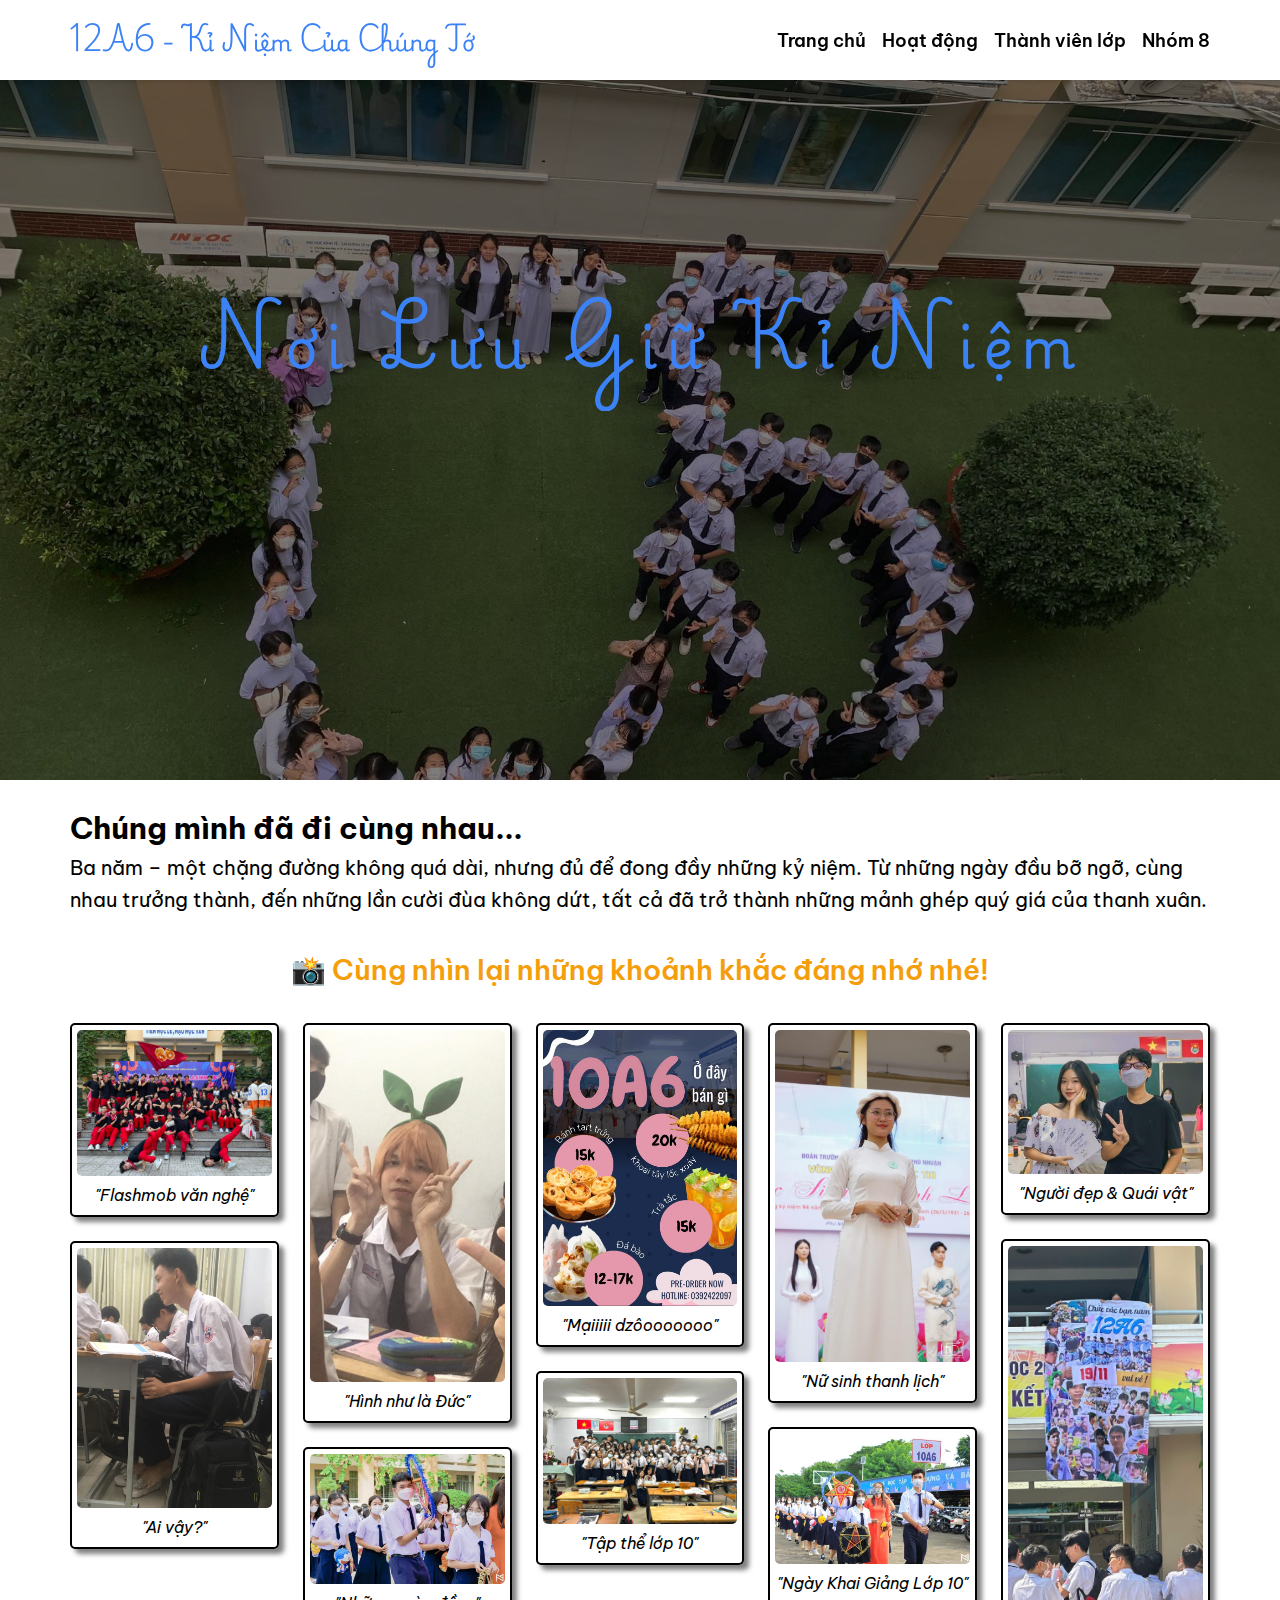
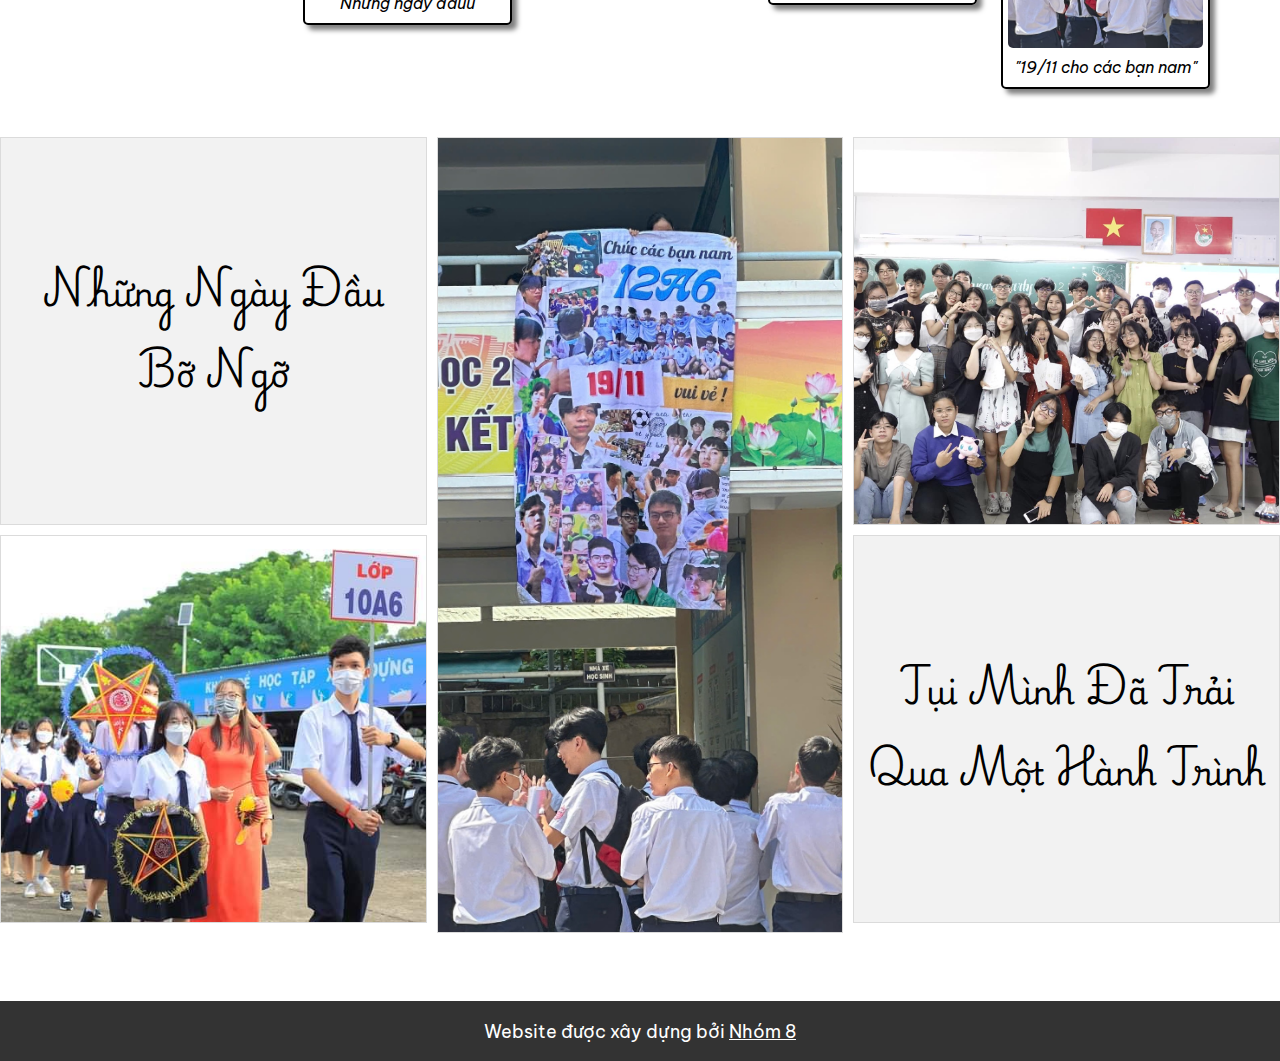
<file: index.html>
<!DOCTYPE html>
<html lang="vi">
    <head>
        <meta charset="UTF-8" />
        <meta name="viewport" content="width=device-width, initial-scale=1.0" />
        <title>Kỷ yếu 12A6 - Nơi lưu giữ kỉ niệm của chúng tớ</title>
        <link rel="icon" type="image/x-icon" href="./assets/images/favicon.ico" />

        <link rel="stylesheet" href="./assets/css/globals.css" />
        <link rel="stylesheet" href="./assets/css/index.css" />

        <link rel="preconnect" href="https://fonts.googleapis.com" />
        <link rel="preconnect" href="https://fonts.gstatic.com" crossorigin />
        <link
            href="https://fonts.googleapis.com/css2?family=Be+Vietnam+Pro:ital,wght@0,100;0,200;0,300;0,400;0,500;0,600;0,700;0,800;0,900;1,100;1,200;1,300;1,400;1,500;1,600;1,700;1,800;1,900&family=Playwrite+VN&display=swap"
            rel="stylesheet"
        />
    </head>
    <body>
        <header>
            <div class="content">
                <div class="logo">12A6 - Kỉ Niệm Của Chúng Tớ</div>
                <div class="links-list">
                    <a href="./index.html">Trang chủ</a>
                    <a href="./hoat-dong.html">Hoạt động</a>
                    <a href="./thanh-vien-lop.html">Thành viên lớp</a>
                    <a href="./nhom-8.html">Nhóm 8</a>
                </div>
            </div>
        </header>

        <div class="main">
            <div class="banner">
                <div class="banner-text">
                    <div class="text">Nơi Lưu Giữ Kỉ Niệm</div>
                    <div class="class-text">3 Năm 1 Hành Trình</div>
                </div>
            </div>
            <div class="width-xl" style="margin-top: 24px">
                <p style="font-size: 20px; line-height: 1.6">
                    <strong style="font-size: 30px">Chúng mình đã đi cùng nhau...</strong> <br />
                    Ba năm – một chặng đường không quá dài, nhưng đủ để đong đầy những kỷ niệm. Từ
                    những ngày đầu bỡ ngỡ, cùng nhau trưởng thành, đến những lần cười đùa không dứt,
                    tất cả đã trở thành những mảnh ghép quý giá của thanh xuân.
                </p>
                <p
                    style="
                        text-align: center;
                        margin: 36px 0;
                        font-size: 28px;
                        font-weight: 600;
                        color: var(--secondary-color);
                    "
                >
                    📸 Cùng nhìn lại những khoảnh khắc đáng nhớ nhé!
                </p>
                <div class="grid-container">
                    <div>
                        <img
                            class="grid-item grid-item-1"
                            src="./assets/images/banner_2.jpg"
                            alt=""
                        />
                        <p>"Flashmob văn nghệ"</p>
                    </div>
                    <div>
                        <img
                            class="grid-item grid-item-2"
                            src="./assets/images/banner_doc_4.jpg"
                            alt=""
                        />
                        <p>"Ai vậy?"</p>
                    </div>
                    <div>
                        <img
                            class="grid-item grid-item-3"
                            src="./assets/images/banner_doc_1.jpg"
                            alt=""
                        />
                        <p>"Hình như là Đức"</p>
                    </div>
                    <div>
                        <img
                            class="grid-item grid-item-4"
                            src="./assets/images/banner_5.jpg"
                            alt=""
                        />
                        <p>"Những ngày đầuu"</p>
                    </div>
                    <div>
                        <img
                            class="grid-item grid-item-5"
                            src="./assets/images/banner_doc_2.jpg"
                            alt=""
                        />
                        <p>"Mạiiiii dzôooooooo"</p>
                    </div>
                    <div>
                        <img
                            class="grid-item grid-item-6"
                            src="./assets/images/banner_6.jpg"
                            alt=""
                        />
                        <p>"Tập thể lớp 10"</p>
                    </div>
                    <div>
                        <img
                            class="grid-item grid-item-7"
                            src="./assets/images/hoc_sinh_thanh_lich.jpg"
                            alt=""
                        />
                        <p>"Nữ sinh thanh lịch"</p>
                    </div>
                    <div>
                        <img
                            class="grid-item grid-item-8"
                            src="./assets/images/banner_4.jpg"
                            alt=""
                        />
                        <p>"Ngày Khai Giảng Lớp 10"</p>
                    </div>
                    <div>
                        <img
                            class="grid-item grid-item-9"
                            src="./assets/images/banner_8.jpg"
                            alt=""
                        />
                        <p>"Người đẹp & Quái vật"</p>
                    </div>
                    <div>
                        <img
                            class="grid-item grid-item-10"
                            src="./assets/images/banner_doc_3.jpg"
                            alt=""
                        />
                        <p>"19/11 cho các bạn nam"</p>
                    </div>
                </div>
            </div>
            <div class="table-banners">
                <div class="parent">
                    <div class="single content">
                        <span style="font-family: 'Playwrite VN', cursive"
                            >Những Ngày Đầu <br />
                            Bỡ Ngỡ</span
                        >
                    </div>
                    <div
                        class="single"
                        style="
                            background-image: url(./assets/images/banner_4.jpg);
                            background-position: center;
                            background-repeat: no-repeat;
                            background-size: cover;
                        "
                    ></div>
                </div>
                <div class="parent">
                    <div
                        class="twice"
                        style="
                            background-image: url(./assets/images/banner_doc_3.jpg);
                            background-position: center;
                            background-repeat: no-repeat;
                            background-size: cover;
                            height: 100%;
                        "
                    ></div>
                </div>
                <div class="parent">
                    <div
                        class="single"
                        style="
                            background-image: url(./assets/images/banner_3.jpg);
                            background-position: center;
                            background-repeat: no-repeat;
                            background-size: cover;
                        "
                    ></div>
                    <div class="single content">
                        <span style="font-family: 'Playwrite VN', cursive"
                            >Tụi Mình Đã Trải Qua Một Hành Trình</span
                        >
                    </div>
                </div>
            </div>
        </div>

        <footer>
            <span>Website được xây dựng bởi <a href="./nhom-8.html">Nhóm 8</a></span>
        </footer>
    </body>
</html>
</file>
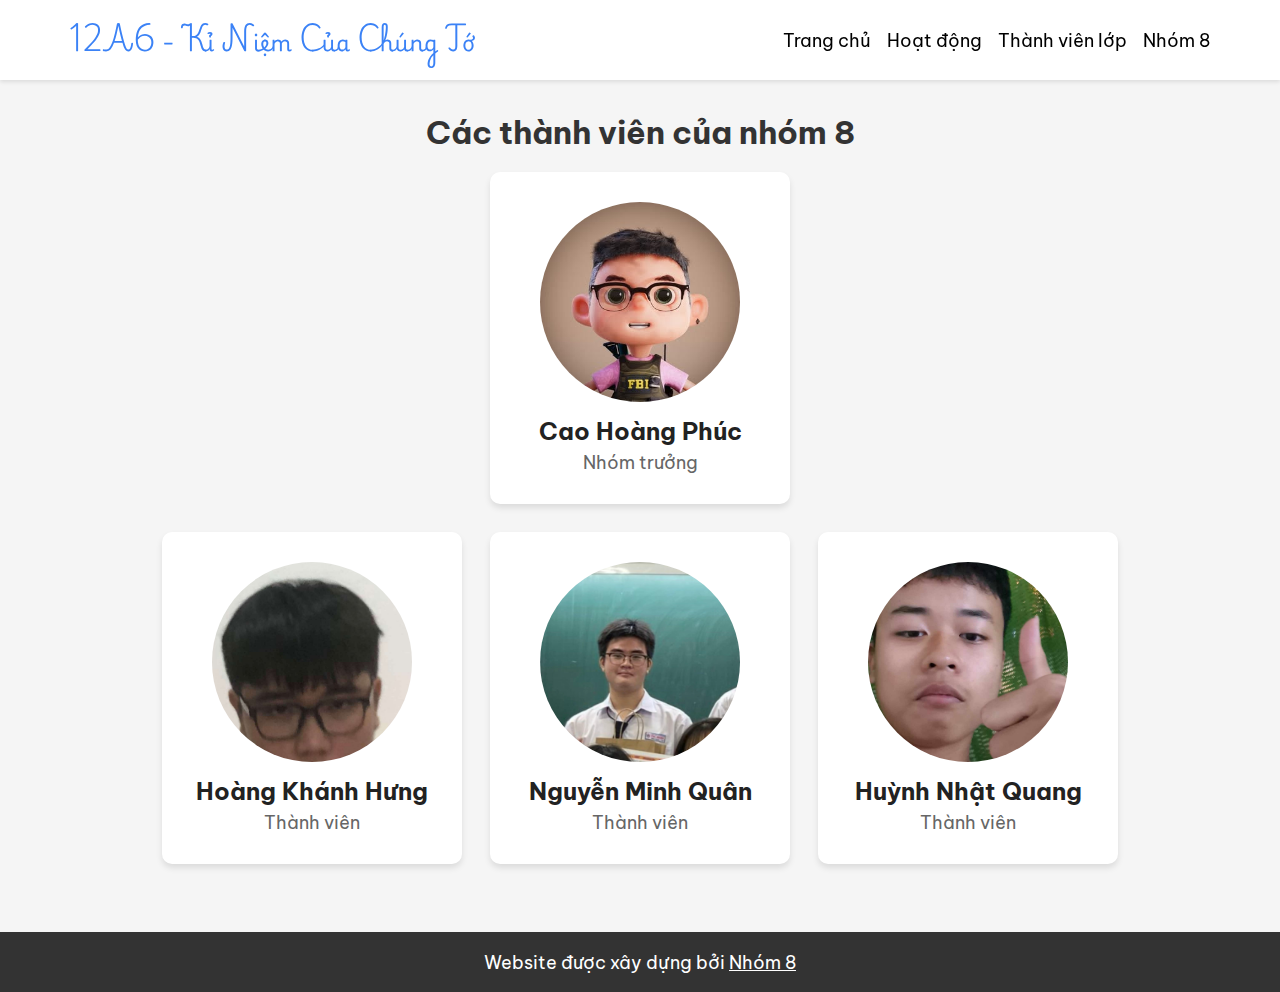
<file: nhom-8.html>
<!DOCTYPE html>
<html lang="vi">
    <head>
        <meta charset="UTF-8" />
        <meta name="viewport" content="width=device-width, initial-scale=1.0" />
        <title>Nhóm 8 Tin - 12A6</title>
        <link rel="icon" type="image/x-icon" href="./assets/images/favicon.ico" />

        <link rel="stylesheet" href="./assets/css/globals.css" />
        <link rel="stylesheet" href="./assets/css/nhom.css" />

        <link rel="preconnect" href="https://fonts.googleapis.com" />
        <link rel="preconnect" href="https://fonts.gstatic.com" crossorigin />
        <link
            href="https://fonts.googleapis.com/css2?family=Be+Vietnam+Pro:ital,wght@0,100;0,200;0,300;0,400;0,500;0,600;0,700;0,800;0,900;1,100;1,200;1,300;1,400;1,500;1,600;1,700;1,800;1,900&family=Playwrite+VN&display=swap"
            rel="stylesheet"
        />
    </head>
    <body>
        <header>
            <div class="content">
                <div class="logo">12A6 - Kỉ Niệm Của Chúng Tớ</div>
                <div class="links-list">
                    <a href="./index.html">Trang chủ</a>
                    <a href="./hoat-dong.html">Hoạt động</a>
                    <a href="./thanh-vien-lop.html">Thành viên lớp</a>
                    <a href="./nhom-8.html">Nhóm 8</a>
                </div>
            </div>
        </header>

        <div class="main">
            <div class="width-xl">
                <h1 class="title">Các thành viên của nhóm 8</h1>

                <div class="team-container">
                    <!-- Leader -->
                    <div class="leader">
                        <div class="member-card">
                            <img src="./assets/images/hoang_phuc.jpg" alt="Nhóm trưởng" />
                            <h3>Cao Hoàng Phúc</h3>
                            <p>Nhóm trưởng</p>
                        </div>
                    </div>

                    <!-- Members -->
                    <div class="members">
                        <div class="member-card">
                            <img src="./assets/images/khanh_hung.jpg" alt="Thành viên 1" />
                            <h3>Hoàng Khánh Hưng</h3>
                            <p>Thành viên</p>
                        </div>
                        <div class="member-card">
                            <img src="./assets/images/minh_quan.png" alt="Thành viên 2" />
                            <h3>Nguyễn Minh Quân</h3>
                            <p>Thành viên</p>
                        </div>
                        <div class="member-card">
                            <img src="./assets/images/nhat_quang.jpg" alt="Thành viên 3" />
                            <h3>Huỳnh Nhật Quang</h3>
                            <p>Thành viên</p>
                        </div>
                    </div>
                </div>
            </div>
        </div>

        <footer>
            <span>Website được xây dựng bởi <a href="./nhom-8.html">Nhóm 8</a></span>
        </footer>
    </body>
</html>
</file>
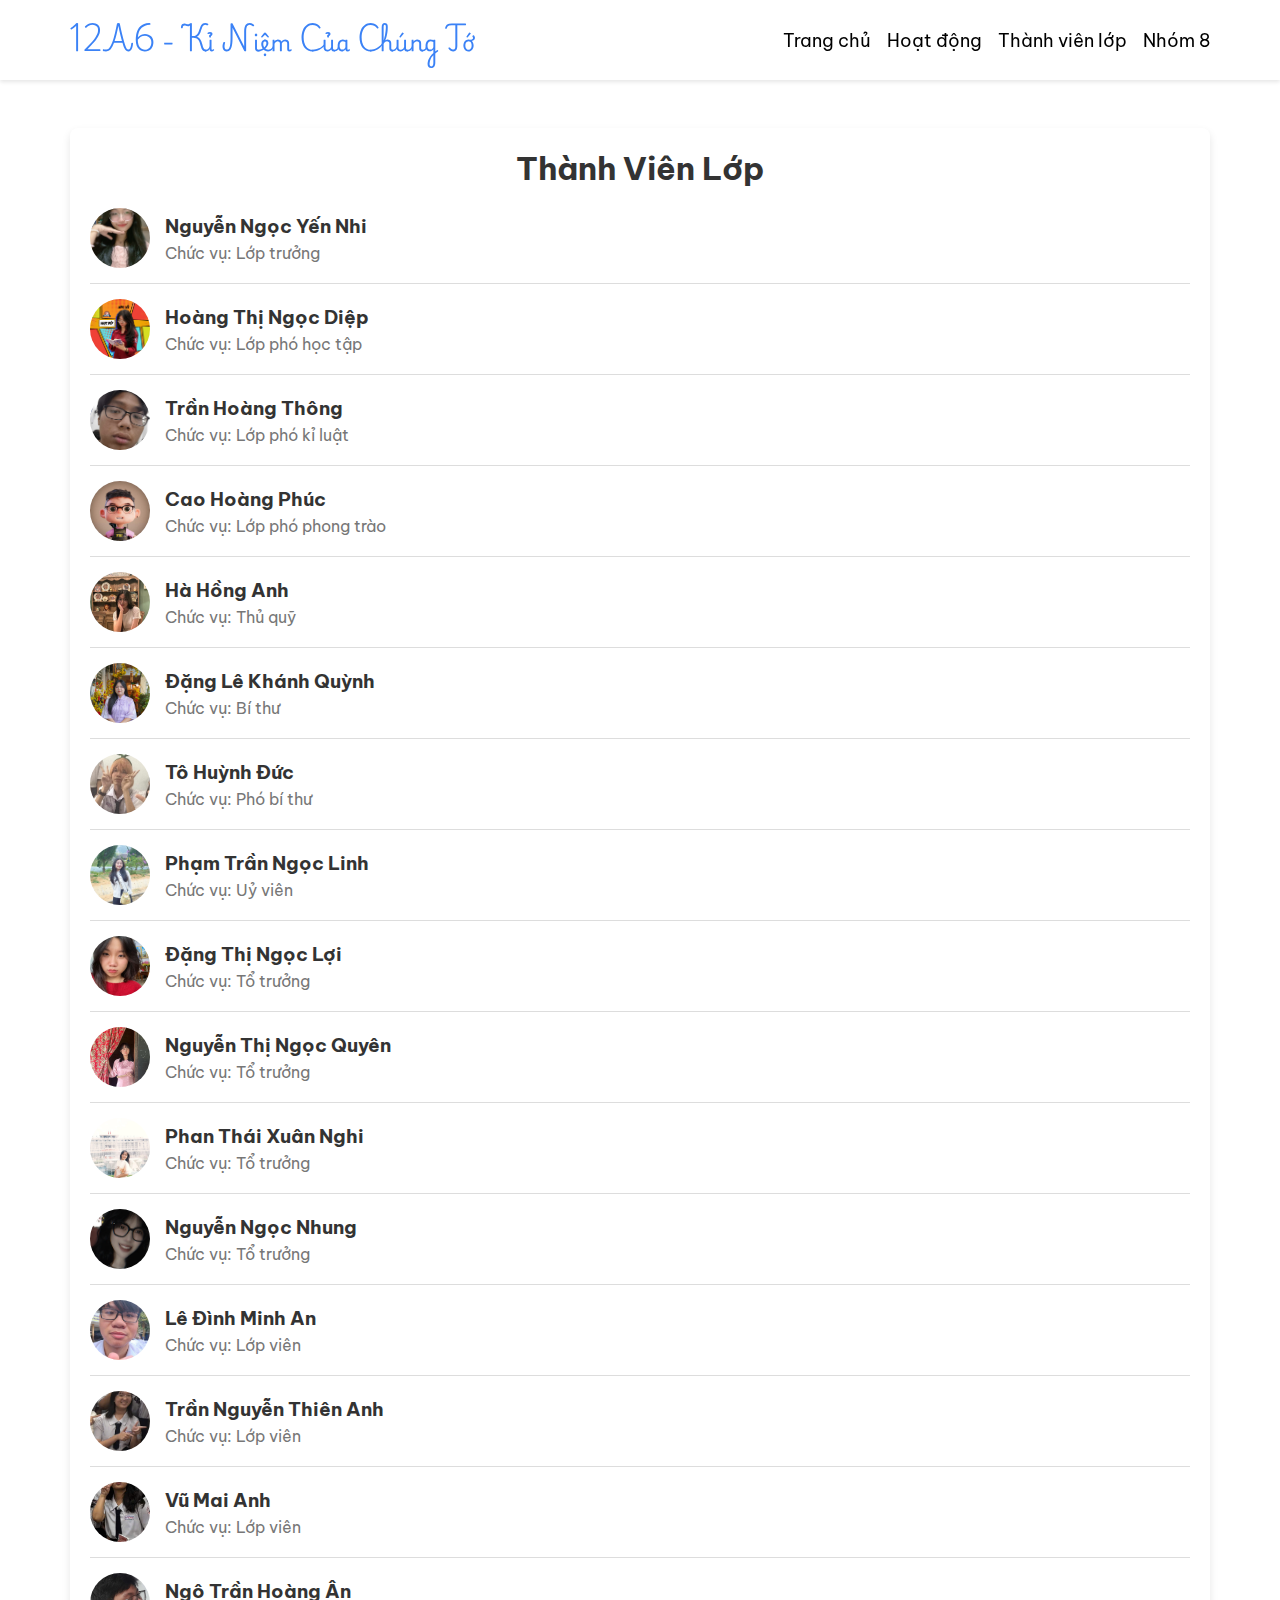
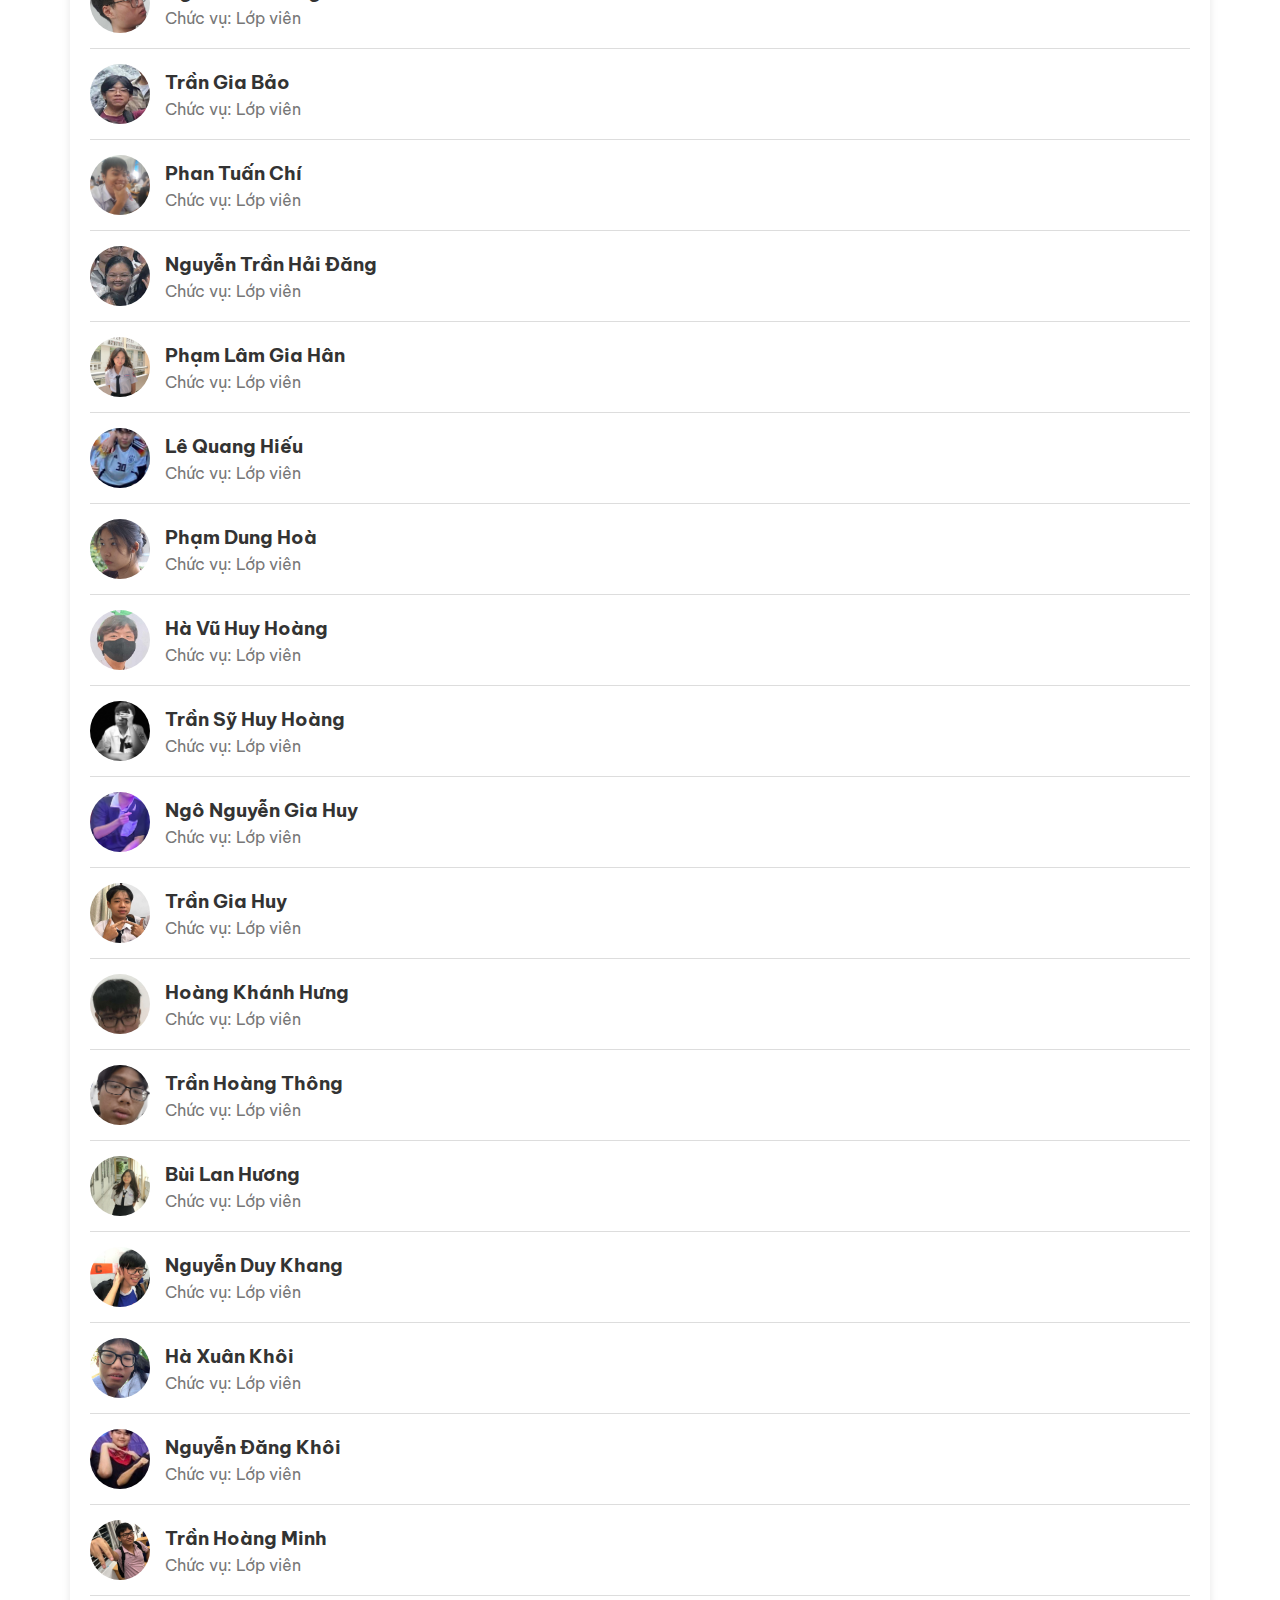
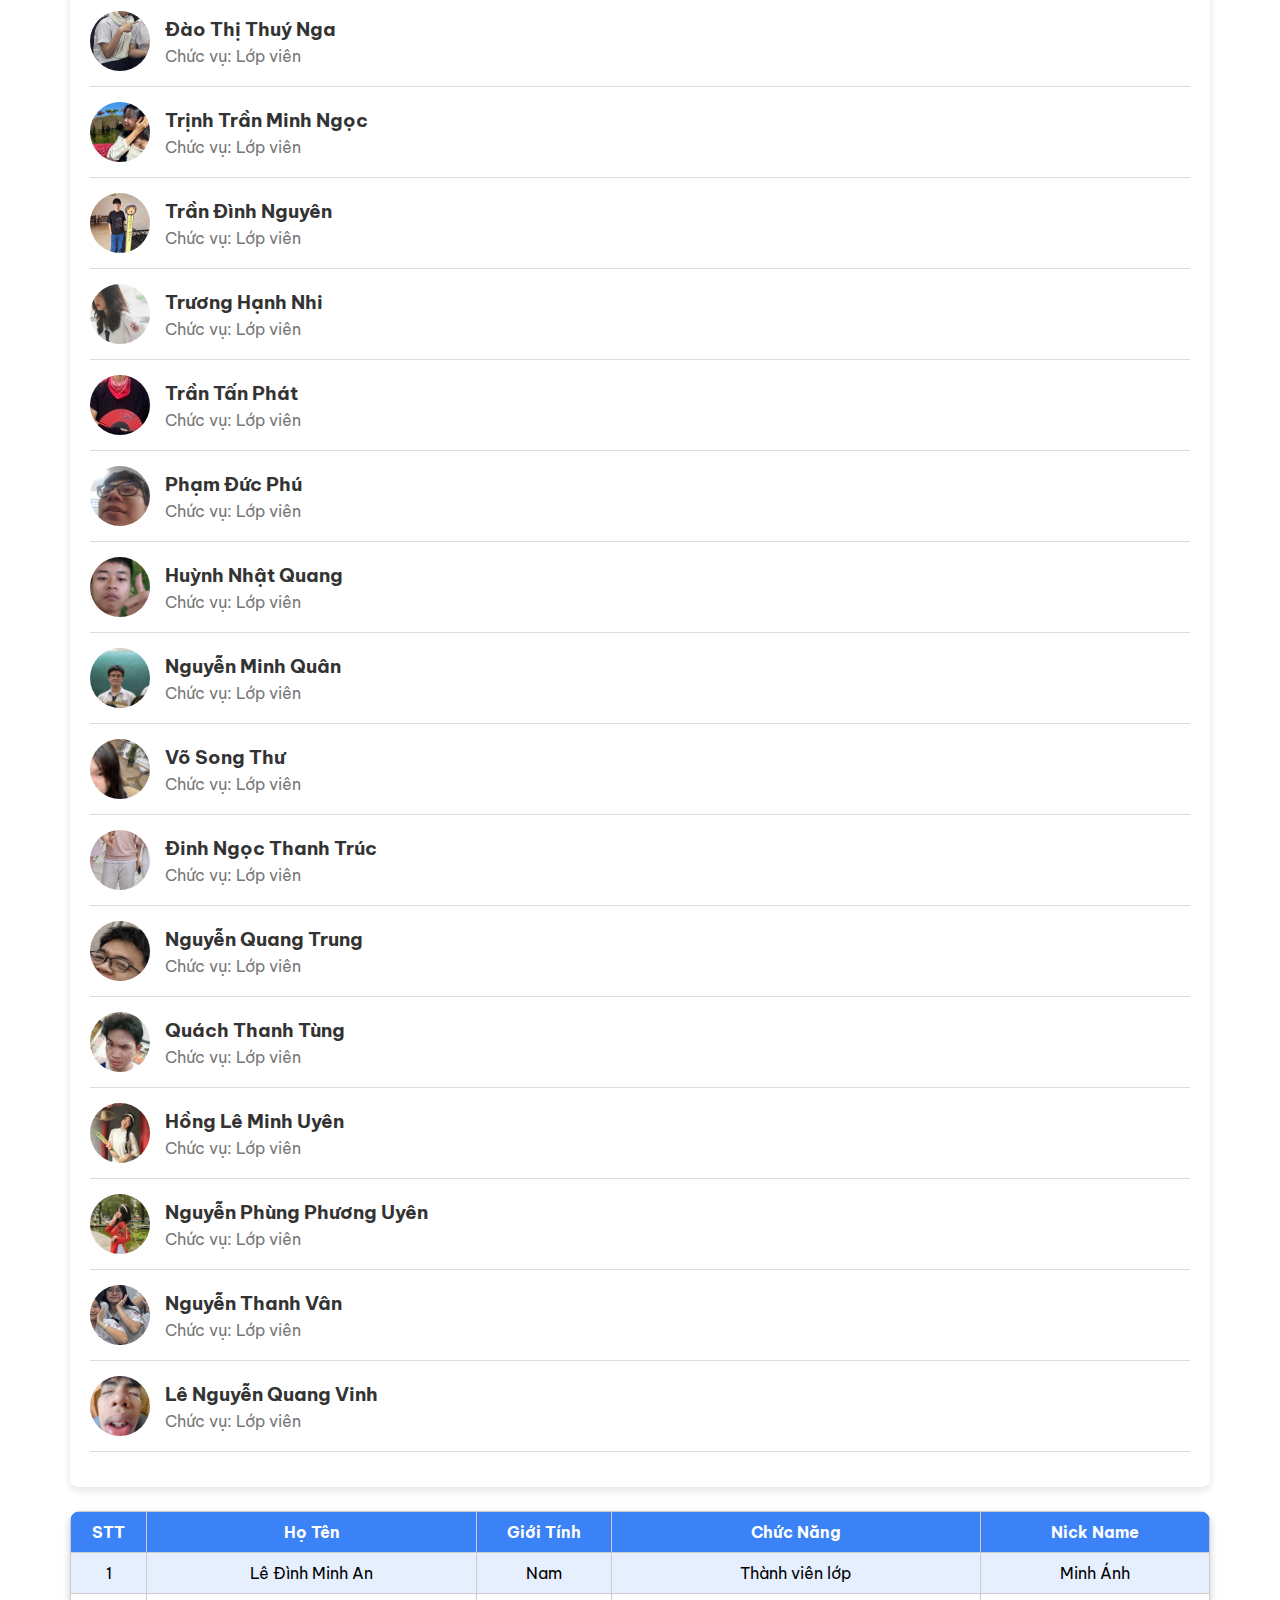
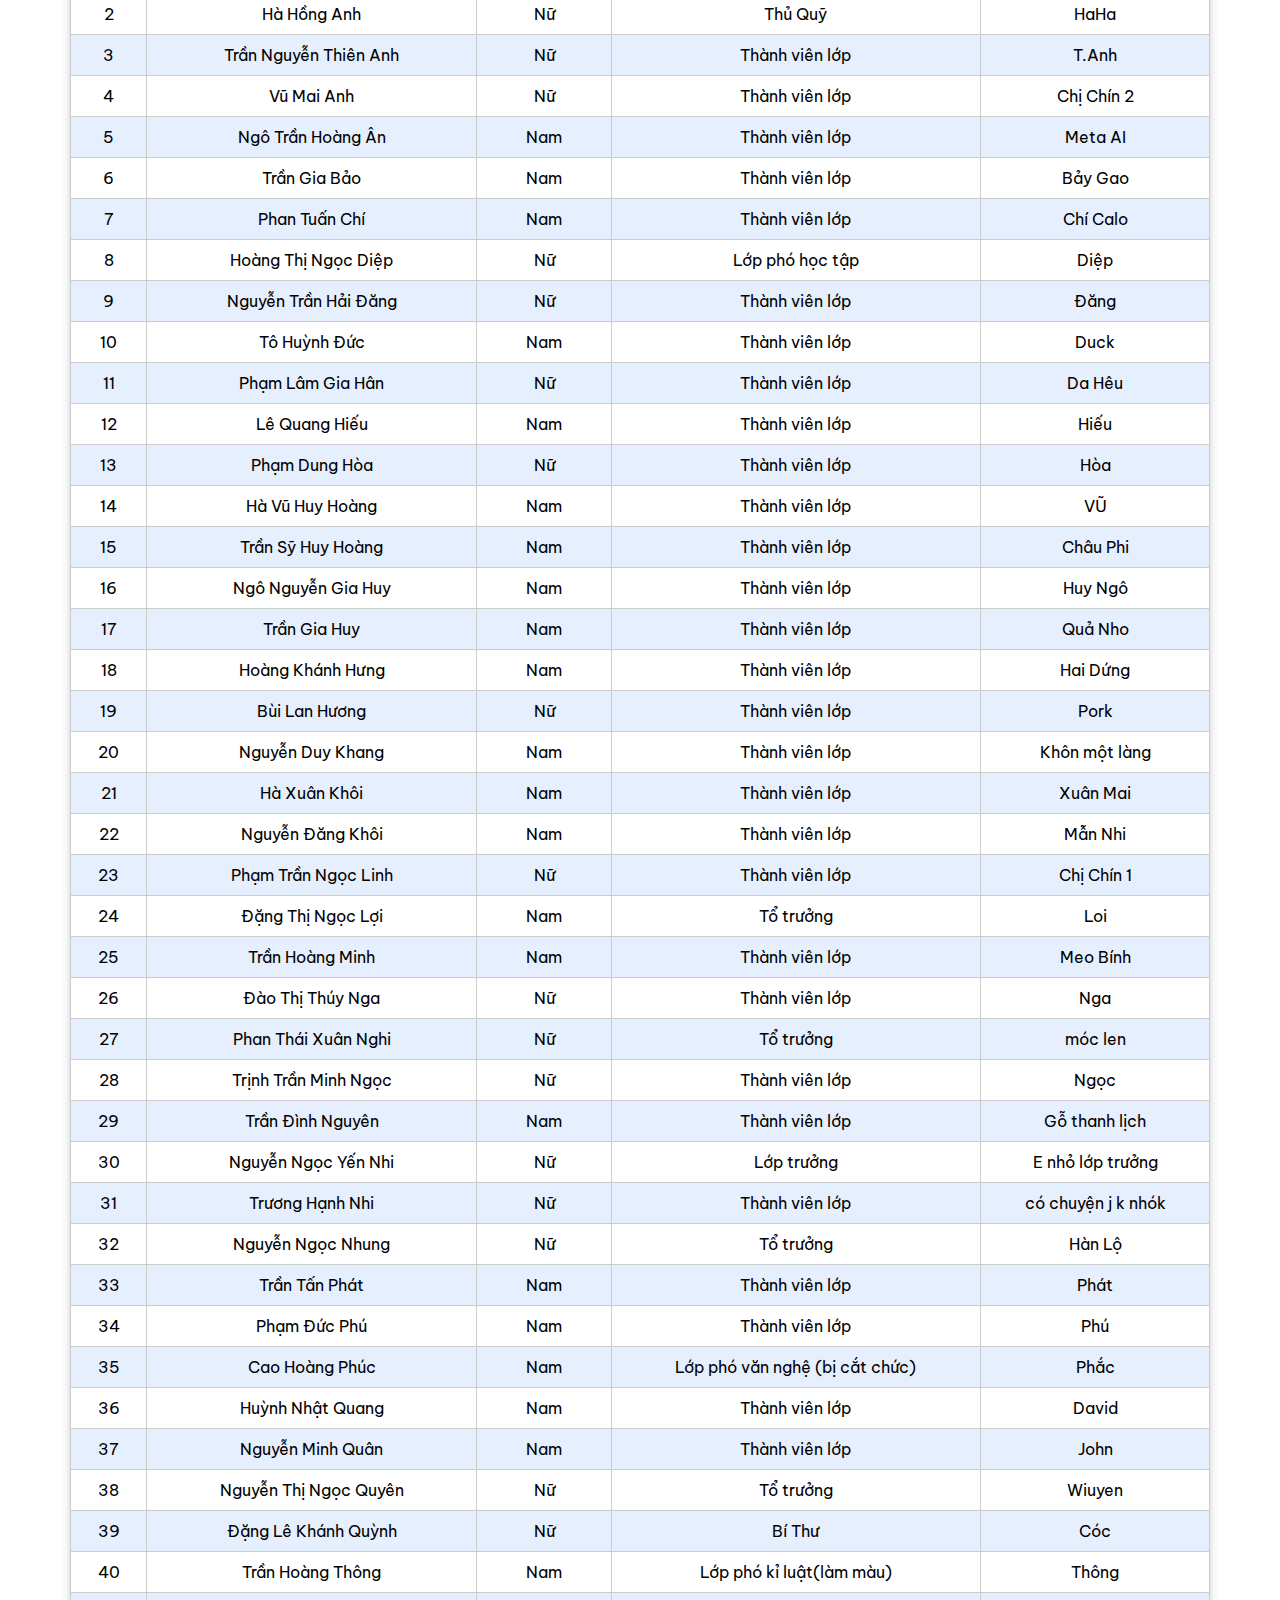
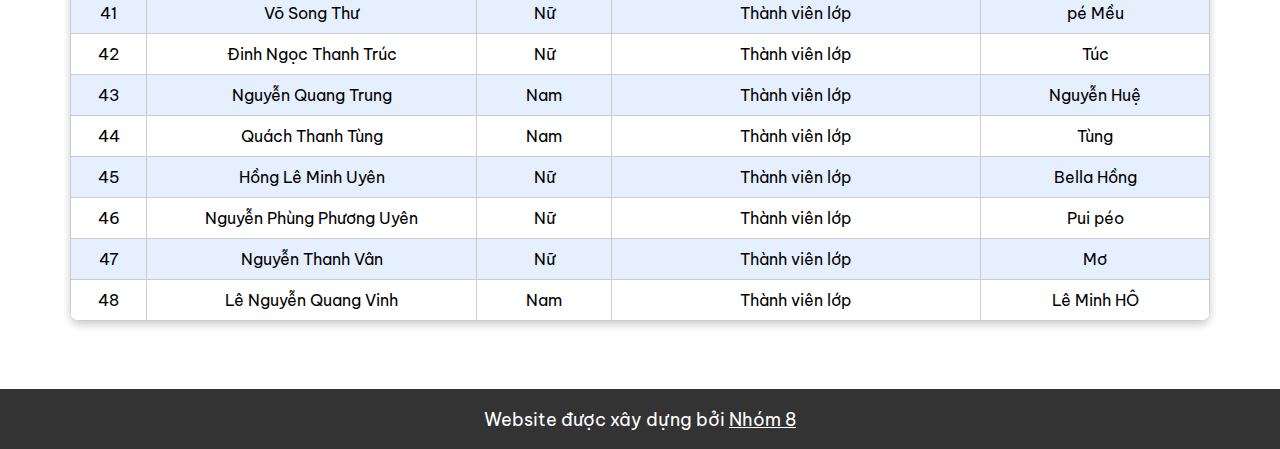
<file: thanh-vien-lop.html>
<!DOCTYPE html>
<html lang="vi">
    <head>
        <meta charset="UTF-8" />
        <meta name="viewport" content="width=device-width, initial-scale=1.0" />
        <title>Thành viên lớp - 12A6</title>
        <link rel="icon" type="image/x-icon" href="./assets/images/favicon.ico" />

        <link rel="stylesheet" href="./assets/css/globals.css" />
        <link rel="stylesheet" href="./assets/css/thanh-vien-lop.css" />

        <link rel="preconnect" href="https://fonts.googleapis.com" />
        <link rel="preconnect" href="https://fonts.gstatic.com" crossorigin />
        <link
            href="https://fonts.googleapis.com/css2?family=Be+Vietnam+Pro:ital,wght@0,100;0,200;0,300;0,400;0,500;0,600;0,700;0,800;0,900;1,100;1,200;1,300;1,400;1,500;1,600;1,700;1,800;1,900&family=Playwrite+VN&display=swap"
            rel="stylesheet"
        />

        <style>
            table {
                border-collapse: collapse;
                background: white;
                border-radius: 10px;
                overflow: hidden;
                box-shadow: 0 4px 8px rgba(0, 0, 0, 0.2);
            }
            th,
            td {
                border: 1px solid #ccc;
                padding: 10px;
                text-align: center;
            }
            th {
                background-color: var(--primary-color);
                color: white;
            }
            tr:nth-child(even) {
                background-color: #3b82f621;
            }
        </style>
    </head>
    <body>
        <header>
            <div class="content">
                <div class="logo">12A6 - Kỉ Niệm Của Chúng Tớ</div>
                <div class="links-list">
                    <a href="./index.html">Trang chủ</a>
                    <a href="./hoat-dong.html">Hoạt động</a>
                    <a href="./thanh-vien-lop.html">Thành viên lớp</a>
                    <a href="./nhom-8.html">Nhóm 8</a>
                </div>
            </div>
        </header>

        <div class="main">
            <div class="class-members">
                <h2>Thành Viên Lớp</h2>
                <ul class="members-list">
                    <li class="member">
                        <img
                            src="./assets/images/yen_nhi.png"
                            alt="Thành viên 1"
                            class="member-avatar"
                        />
                        <div class="member-info">
                            <h3>Nguyễn Ngọc Yến Nhi</h3>
                            <p>Chức vụ: Lớp trưởng</p>
                        </div>
                    </li>
                    <li class="member">
                        <img
                            src="./assets/images/ngoc_diep.jpg"
                            alt="Thành viên 2"
                            class="member-avatar"
                        />
                        <div class="member-info">
                            <h3>Hoàng Thị Ngọc Diệp</h3>
                            <p>Chức vụ: Lớp phó học tập</p>
                        </div>
                    </li>
                    <li class="member">
                        <img
                            src="./assets/images/hoang_thong.png"
                            alt="Thành viên 3"
                            class="member-avatar"
                        />
                        <div class="member-info">
                            <h3>Trần Hoàng Thông</h3>
                            <p>Chức vụ: Lớp phó kỉ luật</p>
                        </div>
                    </li>
                    <li class="member">
                        <img
                            src="./assets/images/hoang_phuc.jpg"
                            alt="Thành viên 3"
                            class="member-avatar"
                        />
                        <div class="member-info">
                            <h3>Cao Hoàng Phúc</h3>
                            <p>Chức vụ: Lớp phó phong trào</p>
                        </div>
                    </li>
                    <li class="member">
                        <img
                            src="./assets/images/hong_anh.png"
                            alt="Thành viên 3"
                            class="member-avatar"
                        />
                        <div class="member-info">
                            <h3>Hà Hồng Anh</h3>
                            <p>Chức vụ: Thủ quỹ</p>
                        </div>
                    </li>
                    <li class="member">
                        <img
                            src="./assets/images/khanh_quynh.jpg"
                            alt="Thành viên 3"
                            class="member-avatar"
                        />
                        <div class="member-info">
                            <h3>Đặng Lê Khánh Quỳnh</h3>
                            <p>Chức vụ: Bí thư</p>
                        </div>
                    </li>
                    <li class="member">
                        <img
                            src="./assets/images/huynh_duc.jpg"
                            alt="Thành viên 3"
                            class="member-avatar"
                        />
                        <div class="member-info">
                            <h3>Tô Huỳnh Đức</h3>
                            <p>Chức vụ: Phó bí thư</p>
                        </div>
                    </li>
                    <li class="member">
                        <img
                            src="./assets/images/ngoc_linh.jpg"
                            alt="Thành viên 3"
                            class="member-avatar"
                        />
                        <div class="member-info">
                            <h3>Phạm Trần Ngọc Linh</h3>
                            <p>Chức vụ: Uỷ viên</p>
                        </div>
                    </li>
                    <li class="member">
                        <img
                            src="./assets/images/ngoc_loi.jpeg"
                            alt="Thành viên 3"
                            class="member-avatar"
                        />
                        <div class="member-info">
                            <h3>Đặng Thị Ngọc Lợi</h3>
                            <p>Chức vụ: Tổ trưởng</p>
                        </div>
                    </li>
                    <li class="member">
                        <img
                            src="./assets/images/ngoc_quyen.jpg"
                            alt="Thành viên 3"
                            class="member-avatar"
                        />
                        <div class="member-info">
                            <h3>Nguyễn Thị Ngọc Quyên</h3>
                            <p>Chức vụ: Tổ trưởng</p>
                        </div>
                    </li>
                    <li class="member">
                        <img
                            src="./assets/images/xuan_nghi.jpg"
                            alt="Thành viên 3"
                            class="member-avatar"
                        />
                        <div class="member-info">
                            <h3>Phan Thái Xuân Nghi</h3>
                            <p>Chức vụ: Tổ trưởng</p>
                        </div>
                    </li>
                    <li class="member">
                        <img
                            src="./assets/images/ngoc_nhung.jpg"
                            alt="Thành viên 3"
                            class="member-avatar"
                        />
                        <div class="member-info">
                            <h3>Nguyễn Ngọc Nhung</h3>
                            <p>Chức vụ: Tổ trưởng</p>
                        </div>
                    </li>
                    <li class="member">
                        <img
                            src="./assets/images/minh_an.jpg"
                            alt="Thành viên 3"
                            class="member-avatar"
                        />
                        <div class="member-info">
                            <h3>Lê Đình Minh An</h3>
                            <p>Chức vụ: Lớp viên</p>
                        </div>
                    </li>
                    <li class="member">
                        <img
                            src="./assets/images/thien_anh.png"
                            alt="Thành viên 3"
                            class="member-avatar"
                        />
                        <div class="member-info">
                            <h3>Trần Nguyễn Thiên Anh</h3>
                            <p>Chức vụ: Lớp viên</p>
                        </div>
                    </li>
                    <li class="member">
                        <img
                            src="./assets/images/mai_anh.png"
                            alt="Thành viên 3"
                            class="member-avatar"
                        />
                        <div class="member-info">
                            <h3>Vũ Mai Anh</h3>
                            <p>Chức vụ: Lớp viên</p>
                        </div>
                    </li>
                    <li class="member">
                        <img
                            src="./assets/images/hoang_an.jpg"
                            alt="Thành viên 3"
                            class="member-avatar"
                        />
                        <div class="member-info">
                            <h3>Ngô Trần Hoàng Ân</h3>
                            <p>Chức vụ: Lớp viên</p>
                        </div>
                    </li>
                    <li class="member">
                        <img
                            src="./assets/images/gia_bao.jpg"
                            alt="Thành viên 3"
                            class="member-avatar"
                        />
                        <div class="member-info">
                            <h3>Trần Gia Bảo</h3>
                            <p>Chức vụ: Lớp viên</p>
                        </div>
                    </li>
                    <li class="member">
                        <img
                            src="./assets/images/tuan_chi.jpg"
                            alt="Thành viên 3"
                            class="member-avatar"
                        />
                        <div class="member-info">
                            <h3>Phan Tuấn Chí</h3>
                            <p>Chức vụ: Lớp viên</p>
                        </div>
                    </li>
                    <li class="member">
                        <img
                            src="./assets/images/hai_dang.png"
                            alt="Thành viên 3"
                            class="member-avatar"
                        />
                        <div class="member-info">
                            <h3>Nguyễn Trần Hải Đăng</h3>
                            <p>Chức vụ: Lớp viên</p>
                        </div>
                    </li>
                    <li class="member">
                        <img
                            src="./assets/images/gia_han.webp"
                            alt="Thành viên 3"
                            class="member-avatar"
                        />
                        <div class="member-info">
                            <h3>Phạm Lâm Gia Hân</h3>
                            <p>Chức vụ: Lớp viên</p>
                        </div>
                    </li>
                    <li class="member">
                        <img
                            src="./assets/images/quang_hieu.jpg"
                            alt="Thành viên 3"
                            class="member-avatar"
                        />
                        <div class="member-info">
                            <h3>Lê Quang Hiếu</h3>
                            <p>Chức vụ: Lớp viên</p>
                        </div>
                    </li>
                    <li class="member">
                        <img
                            src="./assets/images/dung_hoa.jpeg"
                            alt="Thành viên 3"
                            class="member-avatar"
                        />
                        <div class="member-info">
                            <h3>Phạm Dung Hoà</h3>
                            <p>Chức vụ: Lớp viên</p>
                        </div>
                    </li>
                    <li class="member">
                        <img
                            src="./assets/images/ha_hoang.jpg"
                            alt="Thành viên 3"
                            class="member-avatar"
                        />
                        <div class="member-info">
                            <h3>Hà Vũ Huy Hoàng</h3>
                            <p>Chức vụ: Lớp viên</p>
                        </div>
                    </li>
                    <li class="member">
                        <img
                            src="./assets/images/sy_hoang.jpg"
                            alt="Thành viên 3"
                            class="member-avatar"
                        />
                        <div class="member-info">
                            <h3>Trần Sỹ Huy Hoàng</h3>
                            <p>Chức vụ: Lớp viên</p>
                        </div>
                    </li>
                    <li class="member">
                        <img
                            src="./assets/images/ngo_huy.jpg"
                            alt="Thành viên 3"
                            class="member-avatar"
                        />
                        <div class="member-info">
                            <h3>Ngô Nguyễn Gia Huy</h3>
                            <p>Chức vụ: Lớp viên</p>
                        </div>
                    </li>
                    <li class="member">
                        <img
                            src="./assets/images/gia_huy.jpg"
                            alt="Thành viên 3"
                            class="member-avatar"
                        />
                        <div class="member-info">
                            <h3>Trần Gia Huy</h3>
                            <p>Chức vụ: Lớp viên</p>
                        </div>
                    </li>
                    <li class="member">
                        <img
                            src="./assets/images/khanh_hung.jpg"
                            alt="Thành viên 3"
                            class="member-avatar"
                        />
                        <div class="member-info">
                            <h3>Hoàng Khánh Hưng</h3>
                            <p>Chức vụ: Lớp viên</p>
                        </div>
                    </li>
                    <li class="member">
                        <img
                            src="./assets/images/hoang_thong.png"
                            alt="Thành viên 3"
                            class="member-avatar"
                        />
                        <div class="member-info">
                            <h3>Trần Hoàng Thông</h3>
                            <p>Chức vụ: Lớp viên</p>
                        </div>
                    </li>
                    <li class="member">
                        <img
                            src="./assets/images/lan_huong.jpg"
                            alt="Thành viên 3"
                            class="member-avatar"
                        />
                        <div class="member-info">
                            <h3>Bùi Lan Hương</h3>
                            <p>Chức vụ: Lớp viên</p>
                        </div>
                    </li>
                    <li class="member">
                        <img
                            src="./assets/images/duy_khang.jpg"
                            alt="Thành viên 3"
                            class="member-avatar"
                        />
                        <div class="member-info">
                            <h3>Nguyễn Duy Khang</h3>
                            <p>Chức vụ: Lớp viên</p>
                        </div>
                    </li>
                    <li class="member">
                        <img
                            src="./assets/images/xuan_khoi.jpg"
                            alt="Thành viên 3"
                            class="member-avatar"
                        />
                        <div class="member-info">
                            <h3>Hà Xuân Khôi</h3>
                            <p>Chức vụ: Lớp viên</p>
                        </div>
                    </li>
                    <li class="member">
                        <img
                            src="./assets/images/dang_khoi.jpg"
                            alt="Thành viên 3"
                            class="member-avatar"
                        />
                        <div class="member-info">
                            <h3>Nguyễn Đăng Khôi</h3>
                            <p>Chức vụ: Lớp viên</p>
                        </div>
                    </li>
                    <li class="member">
                        <img
                            src="./assets/images/hoang_minh.jpg"
                            alt="Thành viên 3"
                            class="member-avatar"
                        />
                        <div class="member-info">
                            <h3>Trần Hoàng Minh</h3>
                            <p>Chức vụ: Lớp viên</p>
                        </div>
                    </li>
                    <li class="member">
                        <img
                            src="./assets/images/thuy_nga.png"
                            alt="Thành viên 3"
                            class="member-avatar"
                        />
                        <div class="member-info">
                            <h3>Đào Thị Thuý Nga</h3>
                            <p>Chức vụ: Lớp viên</p>
                        </div>
                    </li>
                    <li class="member">
                        <img
                            src="./assets/images/minh_ngoc.jpg"
                            alt="Thành viên 3"
                            class="member-avatar"
                        />
                        <div class="member-info">
                            <h3>Trịnh Trần Minh Ngọc</h3>
                            <p>Chức vụ: Lớp viên</p>
                        </div>
                    </li>
                    <li class="member">
                        <img
                            src="./assets/images/dinh_nguyen.jpg"
                            alt="Thành viên 3"
                            class="member-avatar"
                        />
                        <div class="member-info">
                            <h3>Trần Đình Nguyên</h3>
                            <p>Chức vụ: Lớp viên</p>
                        </div>
                    </li>
                    <li class="member">
                        <img
                            src="./assets/images/hanh_nhi.jpg"
                            alt="Thành viên 3"
                            class="member-avatar"
                        />
                        <div class="member-info">
                            <h3>Trương Hạnh Nhi</h3>
                            <p>Chức vụ: Lớp viên</p>
                        </div>
                    </li>
                    <li class="member">
                        <img
                            src="./assets/images/tan_phat.jpg"
                            alt="Thành viên 3"
                            class="member-avatar"
                        />
                        <div class="member-info">
                            <h3>Trần Tấn Phát</h3>
                            <p>Chức vụ: Lớp viên</p>
                        </div>
                    </li>
                    <li class="member">
                        <img
                            src="./assets/images/duc_phu.png"
                            alt="Thành viên 3"
                            class="member-avatar"
                        />
                        <div class="member-info">
                            <h3>Phạm Đức Phú</h3>
                            <p>Chức vụ: Lớp viên</p>
                        </div>
                    </li>
                    <li class="member">
                        <img
                            src="./assets/images/nhat_quang.jpg"
                            alt="Thành viên 3"
                            class="member-avatar"
                        />
                        <div class="member-info">
                            <h3>Huỳnh Nhật Quang</h3>
                            <p>Chức vụ: Lớp viên</p>
                        </div>
                    </li>
                    <li class="member">
                        <img
                            src="./assets/images/minh_quan.png"
                            alt="Thành viên 3"
                            class="member-avatar"
                        />
                        <div class="member-info">
                            <h3>Nguyễn Minh Quân</h3>
                            <p>Chức vụ: Lớp viên</p>
                        </div>
                    </li>
                    <li class="member">
                        <img
                            src="./assets/images/song_thu.png"
                            alt="Thành viên 3"
                            class="member-avatar"
                        />
                        <div class="member-info">
                            <h3>Võ Song Thư</h3>
                            <p>Chức vụ: Lớp viên</p>
                        </div>
                    </li>
                    <li class="member">
                        <img
                            src="./assets/images/thanh_truc.jpg"
                            alt="Thành viên 3"
                            class="member-avatar"
                        />
                        <div class="member-info">
                            <h3>Đinh Ngọc Thanh Trúc</h3>
                            <p>Chức vụ: Lớp viên</p>
                        </div>
                    </li>
                    <li class="member">
                        <img
                            src="./assets/images/quang_trung.png"
                            alt="Thành viên 3"
                            class="member-avatar"
                        />
                        <div class="member-info">
                            <h3>Nguyễn Quang Trung</h3>
                            <p>Chức vụ: Lớp viên</p>
                        </div>
                    </li>
                    <li class="member">
                        <img
                            src="./assets/images/thanh_tung.png"
                            alt="Thành viên 3"
                            class="member-avatar"
                        />
                        <div class="member-info">
                            <h3>Quách Thanh Tùng</h3>
                            <p>Chức vụ: Lớp viên</p>
                        </div>
                    </li>
                    <li class="member">
                        <img
                            src="./assets/images/minh_uyen.jpg"
                            alt="Thành viên 3"
                            class="member-avatar"
                        />
                        <div class="member-info">
                            <h3>Hồng Lê Minh Uyên</h3>
                            <p>Chức vụ: Lớp viên</p>
                        </div>
                    </li>
                    <li class="member">
                        <img
                            src="./assets/images/phuong_uyen.jpg"
                            alt="Thành viên 3"
                            class="member-avatar"
                        />
                        <div class="member-info">
                            <h3>Nguyễn Phùng Phương Uyên</h3>
                            <p>Chức vụ: Lớp viên</p>
                        </div>
                    </li>
                    <li class="member">
                        <img
                            src="./assets/images/thanh_van.png"
                            alt="Thành viên 3"
                            class="member-avatar"
                        />
                        <div class="member-info">
                            <h3>Nguyễn Thanh Vân</h3>
                            <p>Chức vụ: Lớp viên</p>
                        </div>
                    </li>
                    <li class="member">
                        <img
                            src="./assets/images/quang_vinh.png"
                            alt="Thành viên 3"
                            class="member-avatar"
                        />
                        <div class="member-info">
                            <h3>Lê Nguyễn Quang Vinh</h3>
                            <p>Chức vụ: Lớp viên</p>
                        </div>
                    </li>
                    <!-- Thêm các thành viên khác ở đây -->
                </ul>
            </div>

            <table style="width: var(--theme-width-xl); margin: 24px auto 0">
                <tr>
                    <th>STT</th>
                    <th>Họ Tên</th>
                    <th>Giới Tính</th>
                    <th>Chức Năng</th>
                    <th>Nick Name</th>
                </tr>
                <tr>
                    <td>1</td>
                    <td>Lê Đình Minh An</td>
                    <td>Nam</td>
                    <td>Thành viên lớp</td>
                    <td>Minh Ánh</td>
                </tr>
                <tr>
                    <td>2</td>
                    <td>Hà Hồng Anh</td>
                    <td>Nữ</td>
                    <td>Thủ Quỹ</td>
                    <td>HaHa</td>
                </tr>
                <tr>
                    <td>3</td>
                    <td>Trần Nguyễn Thiên Anh</td>
                    <td>Nữ</td>
                    <td>Thành viên lớp</td>
                    <td>T.Anh</td>
                </tr>
                <tr>
                    <td>4</td>
                    <td>Vũ Mai Anh</td>
                    <td>Nữ</td>
                    <td>Thành viên lớp</td>
                    <td>Chị Chín 2</td>
                </tr>
                <tr>
                    <td>5</td>
                    <td>Ngô Trần Hoàng Ân</td>
                    <td>Nam</td>
                    <td>Thành viên lớp</td>
                    <td>Meta AI</td>
                </tr>
                <tr>
                    <td>6</td>
                    <td>Trần Gia Bảo</td>
                    <td>Nam</td>
                    <td>Thành viên lớp</td>
                    <td>Bảy Gao</td>
                </tr>
                <tr>
                    <td>7</td>
                    <td>Phan Tuấn Chí</td>
                    <td>Nam</td>
                    <td>Thành viên lớp</td>
                    <td>Chí Calo</td>
                </tr>
                <tr>
                    <td>8</td>
                    <td>Hoàng Thị Ngọc Diệp</td>
                    <td>Nữ</td>
                    <td>Lớp phó học tập</td>
                    <td>Diệp</td>
                </tr>
                <tr>
                    <td>9</td>
                    <td>Nguyễn Trần Hải Đăng</td>
                    <td>Nữ</td>
                    <td>Thành viên lớp</td>
                    <td>Đăng</td>
                </tr>
                <tr>
                    <td>10</td>
                    <td>Tô Huỳnh Đức</td>
                    <td>Nam</td>
                    <td>Thành viên lớp</td>
                    <td>Duck</td>
                </tr>
                <tr>
                    <td>11</td>
                    <td>Phạm Lâm Gia Hân</td>
                    <td>Nữ</td>
                    <td>Thành viên lớp</td>
                    <td>Da Hêu</td>
                </tr>
                <tr>
                    <td>12</td>
                    <td>Lê Quang Hiếu</td>
                    <td>Nam</td>
                    <td>Thành viên lớp</td>
                    <td>Hiếu</td>
                </tr>
                <tr>
                    <td>13</td>
                    <td>Phạm Dung Hòa</td>
                    <td>Nữ</td>
                    <td>Thành viên lớp</td>
                    <td>Hòa</td>
                </tr>
                <tr>
                    <td>14</td>
                    <td>Hà Vũ Huy Hoàng</td>
                    <td>Nam</td>
                    <td>Thành viên lớp</td>
                    <td>VŨ</td>
                </tr>
                <tr>
                    <td>15</td>
                    <td>Trần Sỹ Huy Hoàng</td>
                    <td>Nam</td>
                    <td>Thành viên lớp</td>
                    <td>Châu Phi</td>
                </tr>
                <tr>
                    <td>16</td>
                    <td>Ngô Nguyễn Gia Huy</td>
                    <td>Nam</td>
                    <td>Thành viên lớp</td>
                    <td>Huy Ngô</td>
                </tr>
                <tr>
                    <td>17</td>
                    <td>Trần Gia Huy</td>
                    <td>Nam</td>
                    <td>Thành viên lớp</td>
                    <td>Quả Nho</td>
                </tr>
                <tr>
                    <td>18</td>
                    <td>Hoàng Khánh Hưng</td>
                    <td>Nam</td>
                    <td>Thành viên lớp</td>
                    <td>Hai Dứng</td>
                </tr>
                <tr>
                    <td>19</td>
                    <td>Bùi Lan Hương</td>
                    <td>Nữ</td>
                    <td>Thành viên lớp</td>
                    <td>Pork</td>
                </tr>
                <tr>
                    <td>20</td>
                    <td>Nguyễn Duy Khang</td>
                    <td>Nam</td>
                    <td>Thành viên lớp</td>
                    <td>Khôn một làng</td>
                </tr>
                <tr>
                    <td>21</td>
                    <td>Hà Xuân Khôi</td>
                    <td>Nam</td>
                    <td>Thành viên lớp</td>
                    <td>Xuân Mai</td>
                </tr>
                <tr>
                    <td>22</td>
                    <td>Nguyễn Đăng Khôi</td>
                    <td>Nam</td>
                    <td>Thành viên lớp</td>
                    <td>Mẫn Nhi</td>
                </tr>
                <tr>
                    <td>23</td>
                    <td>Phạm Trần Ngọc Linh</td>
                    <td>Nữ</td>
                    <td>Thành viên lớp</td>
                    <td>Chị Chín 1</td>
                </tr>
                <tr>
                    <td>24</td>
                    <td>Đặng Thị Ngọc Lợi</td>
                    <td>Nam</td>
                    <td>Tổ trưởng</td>
                    <td>Loi</td>
                </tr>
                <tr>
                    <td>25</td>
                    <td>Trần Hoàng Minh</td>
                    <td>Nam</td>
                    <td>Thành viên lớp</td>
                    <td>Meo Bính</td>
                </tr>
                <tr>
                    <td>26</td>
                    <td>Đào Thị Thúy Nga</td>
                    <td>Nữ</td>
                    <td>Thành viên lớp</td>
                    <td>Nga</td>
                </tr>
                <tr>
                    <td>27</td>
                    <td>Phan Thái Xuân Nghi</td>
                    <td>Nữ</td>
                    <td>Tổ trưởng</td>
                    <td>móc len</td>
                </tr>
                <tr>
                    <td>28</td>
                    <td>Trịnh Trần Minh Ngọc</td>
                    <td>Nữ</td>
                    <td>Thành viên lớp</td>
                    <td>Ngọc</td>
                </tr>
                <tr>
                    <td>29</td>
                    <td>Trần Đình Nguyên</td>
                    <td>Nam</td>
                    <td>Thành viên lớp</td>
                    <td>Gỗ thanh lịch</td>
                </tr>
                <tr>
                    <td>30</td>
                    <td>Nguyễn Ngọc Yến Nhi</td>
                    <td>Nữ</td>
                    <td>Lớp trưởng</td>
                    <td>E nhỏ lớp trưởng</td>
                </tr>
                <tr>
                    <td>31</td>
                    <td>Trương Hạnh Nhi</td>
                    <td>Nữ</td>
                    <td>Thành viên lớp</td>
                    <td>có chuyện j k nhók</td>
                </tr>
                <tr>
                    <td>32</td>
                    <td>Nguyễn Ngọc Nhung</td>
                    <td>Nữ</td>
                    <td>Tổ trưởng</td>
                    <td>Hàn Lộ</td>
                </tr>
                <tr>
                    <td>33</td>
                    <td>Trần Tấn Phát</td>
                    <td>Nam</td>
                    <td>Thành viên lớp</td>
                    <td>Phát</td>
                </tr>
                <tr>
                    <td>34</td>
                    <td>Phạm Đức Phú</td>
                    <td>Nam</td>
                    <td>Thành viên lớp</td>
                    <td>Phú</td>
                </tr>
                <tr>
                    <td>35</td>
                    <td>Cao Hoàng Phúc</td>
                    <td>Nam</td>
                    <td>Lớp phó văn nghệ (bị cắt chức)</td>
                    <td>Phắc</td>
                </tr>
                <tr>
                    <td>36</td>
                    <td>Huỳnh Nhật Quang</td>
                    <td>Nam</td>
                    <td>Thành viên lớp</td>
                    <td>David</td>
                </tr>
                <tr>
                    <td>37</td>
                    <td>Nguyễn Minh Quân</td>
                    <td>Nam</td>
                    <td>Thành viên lớp</td>
                    <td>John</td>
                </tr>
                <tr>
                    <td>38</td>
                    <td>Nguyễn Thị Ngọc Quyên</td>
                    <td>Nữ</td>
                    <td>Tổ trưởng</td>
                    <td>Wiuyen</td>
                </tr>
                <tr>
                    <td>39</td>
                    <td>Đặng Lê Khánh Quỳnh</td>
                    <td>Nữ</td>
                    <td>Bí Thư</td>
                    <td>Cóc</td>
                </tr>
                <tr>
                    <td>40</td>
                    <td>Trần Hoàng Thông</td>
                    <td>Nam</td>
                    <td>Lớp phó kỉ luật(làm màu)</td>
                    <td>Thông</td>
                </tr>
                <tr>
                    <td>41</td>
                    <td>Võ Song Thư</td>
                    <td>Nữ</td>
                    <td>Thành viên lớp</td>
                    <td>pé Mều</td>
                </tr>
                <tr>
                    <td>42</td>
                    <td>Đinh Ngọc Thanh Trúc</td>
                    <td>Nữ</td>
                    <td>Thành viên lớp</td>
                    <td>Túc</td>
                </tr>
                <tr>
                    <td>43</td>
                    <td>Nguyễn Quang Trung</td>
                    <td>Nam</td>
                    <td>Thành viên lớp</td>
                    <td>Nguyễn Huệ</td>
                </tr>
                <tr>
                    <td>44</td>
                    <td>Quách Thanh Tùng</td>
                    <td>Nam</td>
                    <td>Thành viên lớp</td>
                    <td>Tùng</td>
                </tr>
                <tr>
                    <td>45</td>
                    <td>Hồng Lê Minh Uyên</td>
                    <td>Nữ</td>
                    <td>Thành viên lớp</td>
                    <td>Bella Hồng</td>
                </tr>
                <tr>
                    <td>46</td>
                    <td>Nguyễn Phùng Phương Uyên</td>
                    <td>Nữ</td>
                    <td>Thành viên lớp</td>
                    <td>Pui péo</td>
                </tr>
                <tr>
                    <td>47</td>
                    <td>Nguyễn Thanh Vân</td>
                    <td>Nữ</td>
                    <td>Thành viên lớp</td>
                    <td>Mơ</td>
                </tr>
                <tr>
                    <td>48</td>
                    <td>Lê Nguyễn Quang Vinh</td>
                    <td>Nam</td>
                    <td>Thành viên lớp</td>
                    <td>Lê Minh HÔ</td>
                </tr>
            </table>
        </div>

        <footer>
            <span>Website được xây dựng bởi <a href="./nhom-8.html">Nhóm 8</a></span>
        </footer>
    </body>
</html>
</file>
<file: assets/css/globals.css>
:root {
    --theme-width-xl: 1140px;
    --primary-color: #3b82f6;
    --secondary-color: #f59e0b;
}

* {
    box-sizing: border-box;
    margin: 0;
    padding: 0;
    font-family: 'Be Vietnam Pro', system-ui, -apple-system, BlinkMacSystemFont, 'Segoe UI', Oxygen,
        Ubuntu, Cantarell, 'Open Sans', 'Helvetica Neue', sans-serif;
}

header {
    height: 80px;
    position: fixed;
    top: 0;
    left: 0;
    right: 0;
    box-shadow: 0 2px 4px rgba(0, 0, 0, 0.1);
    z-index: 1000;
    background: white;
}

header .content {
    height: 100%;
    width: var(--theme-width-xl);
    margin: 0 auto;
    display: flex;
    align-items: center;
    justify-content: space-between;
}

header .logo {
    font-size: 22px;
    font-family: 'Playwrite VN', cursive;
    font-weight: 400;
    color: var(--primary-color);
}

header .links-list {
    display: flex;
    align-items: center;
    gap: 16px;
    font-size: 18px;
}

header .links-list a {
    color: #000;
    text-decoration: none;
    transition: color 0.3s ease;
}

header .links-list a:hover {
    color: var(--primary-color);
}

.main {
    margin-top: 80px;
    margin-bottom: 68px;
}

.width-xl {
    width: var(--theme-width-xl);
    margin: 0 auto;
}

footer {
    height: 60px;
    text-align: center;
    background-color: #333333;
    color: white;
    font-size: 18px;
    font-weight: 400;
    display: flex;
    align-items: center;
    justify-content: center;
}

footer a {
    color: white;
}
</file>
<file: assets/css/index.css>
.banner {
    width: var(--theme-width-xl);
    margin: 0 auto;
    padding: 120px 0;
}

.banner {
    position: relative;
    width: 100%;
    height: 700px; /* Điều chỉnh chiều cao theo ý muốn */
    display: flex;
    align-items: center;
    justify-content: center;
    color: var(--primary-color); /* Chữ màu trắng */
    text-align: center;
    font-size: 2rem;
    font-weight: bold;
    background: url('../images/banner_1.jpg') center/cover no-repeat;
}

.banner::before {
    content: '';
    position: absolute;
    top: 0;
    left: 0;
    width: 100%;
    height: 100%;
    background: rgba(0, 0, 0, 0.5); /* Lớp phủ tối giúp chữ rõ hơn */
}

.banner-text {
    text-align: center;
}

.text {
    position: relative;
    z-index: 10;
    font-size: 56px;
    font-family: 'Playwrite VN', cursive;
    width: fit-content;
    overflow: hidden; /* Ensures the content is not revealed until the animation */
    white-space: nowrap; /* Keeps the content on a single line */
    margin: 0 auto; /* Gives that scrolling effect as the typing happens */
    letter-spacing: 0.15em; /* Adjust as needed */
    animation: typing 2.8s steps(40, end);
}

/* The typing effect */
@keyframes typing {
    from {
        width: 0;
    }
    to {
        width: 100%;
    }
}

.class-text {
    font-family: 'Playwrite VN', cursive;
    font-size: 72px;
    color: var(--primary-color);
    animation: fadeScaleIn 0.8s ease forwards;
    animation-delay: 2.9s;
    opacity: 0;
}

@keyframes fadeScaleIn {
    from {
        opacity: 0;
        transform: scale(0.7);
    }
    to {
        opacity: 1;
        transform: scale(1);
    }
}

.grid-container {
    columns: 5 200px;
    column-gap: 1.5rem;
    width: 100%;
    margin: 0 auto;
}

.grid-container div {
    width: 150px;
    margin: 0 1.5rem 1.5rem 0;
    display: inline-block;
    width: 100%;
    border: solid 2px black;
    padding: 5px;
    box-shadow: 5px 5px 5px rgba(0, 0, 0, 0.5);
    border-radius: 5px;
    transition: all 0.25s ease-in-out;
}

.grid-container div:hover {
    border-color: var(--secondary-color);
}

.grid-container div img {
    width: 100%;
    border-radius: 5px;
    transition: all 0.25s ease-in-out;
}

.grid-container div p {
    margin: 5px 0;
    padding: 0;
    text-align: center;
    font-style: italic;
}

.table-banners {
    margin-top: 24px;
    width: 100%;
    display: flex;
}

.parent {
    flex: 33.333333%;
}

.single {
    height: 388px;
    background-color: #f2f2f2;
    margin-bottom: 10px;
    border: 1px solid #dbdbdb;
}

.content {
    display: flex;
    align-items: center;
    justify-content: center;
    font-size: 32px;
    font-weight: 600;
    text-align: center;
    font-family: 'Playwrite VN', cursive;
}

.twice {
    margin: 0 10px;
    border: 1px solid #dbdbdb;
}

/* .table-banners tr {
    width: 100%;
}

.table-banners td {
    padding: 10px;
    width: 33.33333%;
}

.table-banners .single {
    height: 388px;
    background-color: #f2f2f2;
}

.table-banners .content {
    display: flex;
    align-items: center;
    justify-content: center;
    flex-direction: column;
} */
</file>
<file: assets/css/nhom.css>
body {
    background-color: #f5f5f5;
    text-align: center;
}

.title {
    padding-top: 32px;
    font-size: 2rem;
    margin-bottom: 20px;
    color: #333;
}

/* Team Container */
.team-container {
    display: flex;
    flex-direction: column;
    align-items: center;
    gap: 28px;
}

/* Leader Section */
.leader {
    width: 100%;
    display: flex;
    justify-content: center;
}

/* Members Section */
.members {
    display: flex;
    gap: 28px;
}

/* Member Card */
.member-card {
    background: white;
    border-radius: 10px;
    box-shadow: 0px 4px 6px rgba(0, 0, 0, 0.1);
    padding: 30px;
    text-align: center;
    transition: transform 0.3s ease-in-out;
    width: 300px;
}

.member-card:hover {
    transform: translateY(-5px);
}

.member-card img {
    width: 200px;
    height: 200px;
    border-radius: 50%;
    object-fit: cover;
    margin-bottom: 10px;
}

.member-card h3 {
    font-size: 24px;
    margin-bottom: 5px;
    color: #222;
}

.member-card p {
    font-size: 18px;
    color: #666;
}
</file>
<file: assets/css/thanh-vien-lop.css>
.class-members {
    width: var(--theme-width-xl);
    margin: 128px auto 0;
    background-color: #fff;
    padding: 20px;
    border-radius: 8px;
    box-shadow: 0 4px 8px rgba(0, 0, 0, 0.1);
}

.class-members h2 {
    text-align: center;
    margin-bottom: 20px;
    font-size: 2rem;
    color: #333;
}

.members-list {
    list-style: none;
    padding: 0;
    margin: 0;
}

.member {
    display: flex;
    align-items: center;
    margin-bottom: 15px;
    border-bottom: 1px solid #ddd;
    padding-bottom: 15px;
}

.member-avatar {
    width: 60px;
    height: 60px;
    border-radius: 50%;
    object-fit: cover;
    margin-right: 15px;
}

.member-info h3 {
    font-size: 1.2rem;
    color: #333;
    margin-bottom: 5px;
}

.member-info p {
    font-size: 1rem;
    color: #777;
}

.member-info {
    flex: 1;
}
</file>
